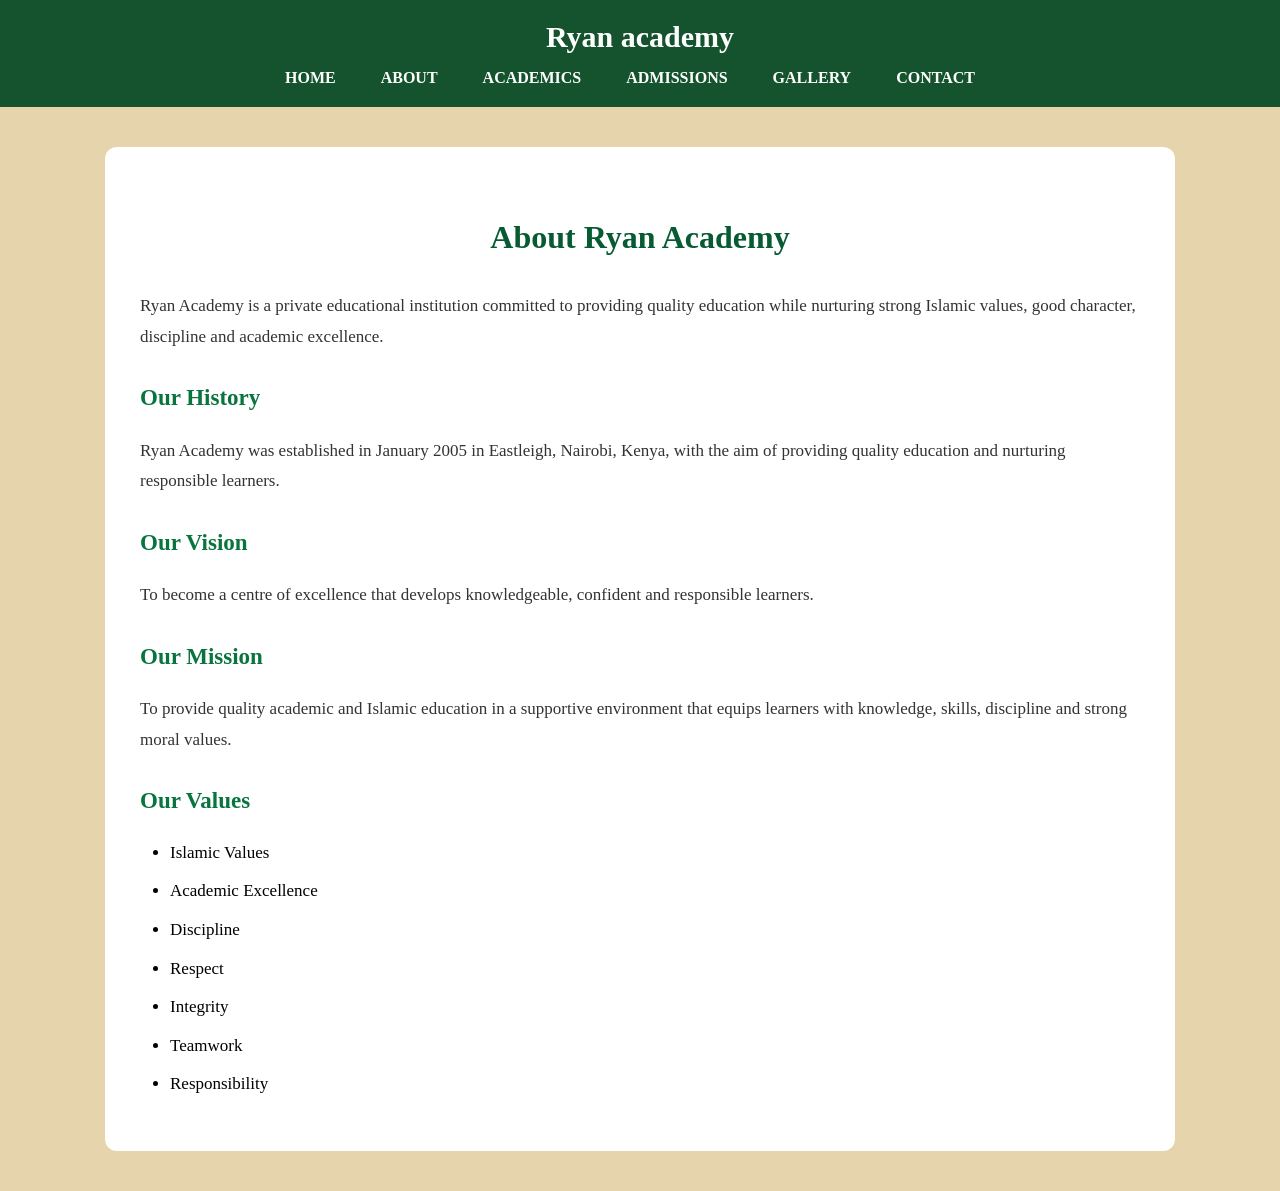
<file: about.html>
<!DOCTYPE html>
<html lang="en">
<head>
    <meta charset="UTF-8">
    <meta name="viewport" content="width=device-width, initial-scale=1.0">
    <title>About Ryan Academy</title>
    <link rel="stylesheet" href="css/style.css">
</head>
<body>
    <header>
        <h1> Ryan academy</h1>
        <nav>
            <a href="index.html">HOME</a>
            <a href="about.html">ABOUT</a>
            <a href="academics.html">ACADEMICS</a>
            <a href="admissions.html">ADMISSIONS</a>
            <a href="gallery.html">GALLERY</a>
            <a href="contact.html">CONTACT</a>
            
        </nav>
    </header>
    <main>
<main>
    <section class="about-content">

        <h1>About Ryan Academy</h1>

        <p>
            Ryan Academy is a private educational institution
            committed to providing quality education while
            nurturing strong Islamic values, good character,
            discipline and academic excellence.
        </p>

        <h2>Our History</h2>

        <p>
            Ryan Academy was established in January 2005
            in Eastleigh, Nairobi, Kenya, with the aim of
            providing quality education and nurturing
            responsible learners.
        </p>

        <h2>Our Vision</h2>

        <p>
            To become a centre of excellence that develops
            knowledgeable, confident and responsible learners.
        </p>

        <h2>Our Mission</h2>

        <p>
            To provide quality academic and Islamic education
            in a supportive environment that equips learners
            with knowledge, skills, discipline and strong
            moral values.
        </p>

        <h2>Our Values</h2>

        <ul>
            <li>Islamic Values</li>
            <li>Academic Excellence</li>
            <li>Discipline</li>
            <li>Respect</li>
            <li>Integrity</li>
            <li>Teamwork</li>
            <li>Responsibility</li>
        </ul>

    </section>
</main>

        </section>
    </main>

</body>
</html>
</file>
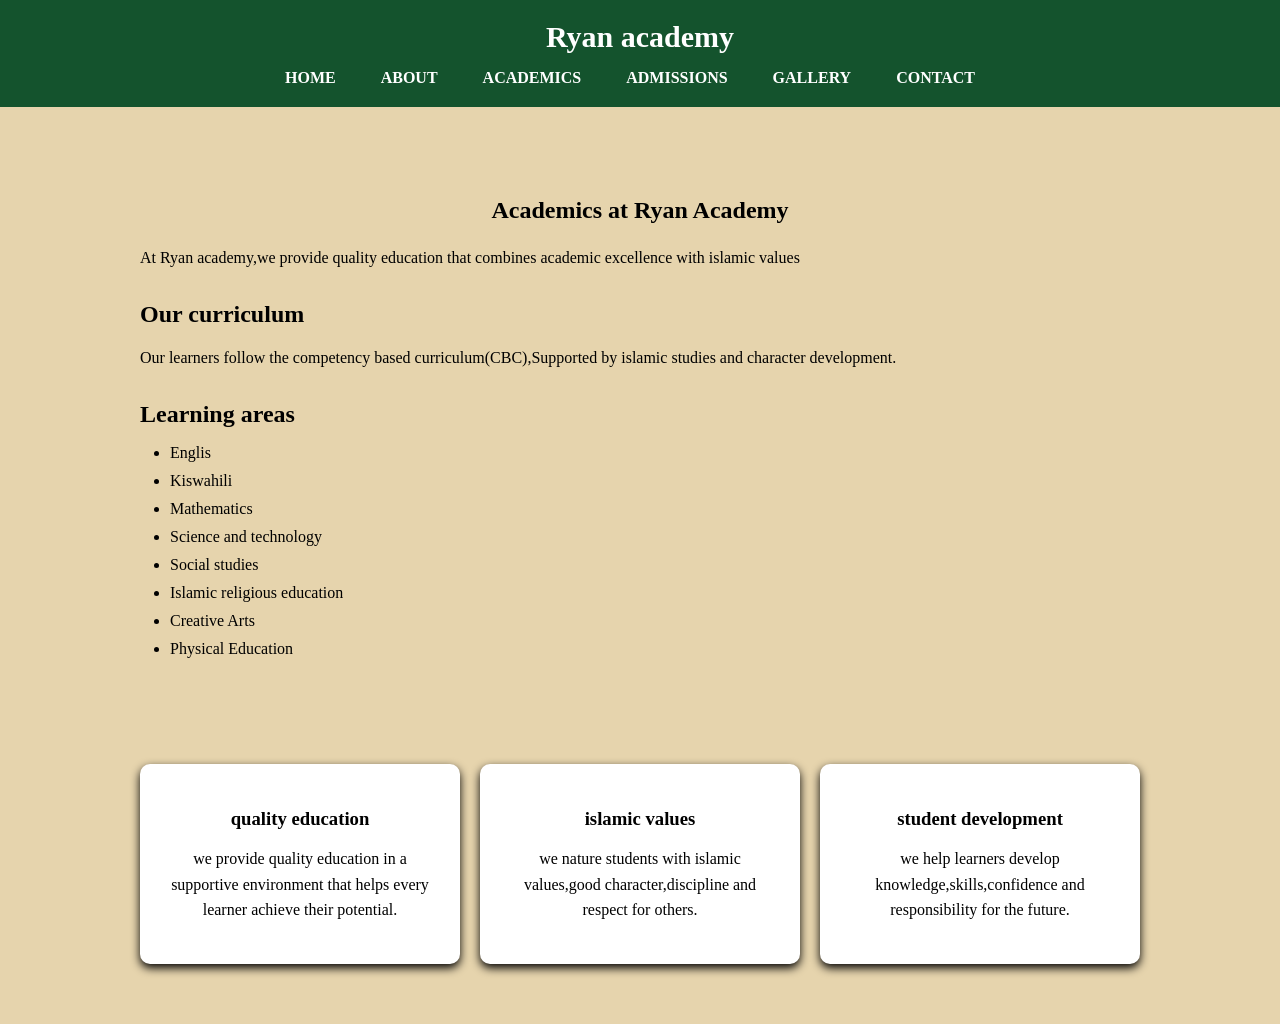
<file: academics.html>
<!DOCTYPE html>
<html lang="en">
<head>
    <meta charset="UTF-8">
    <meta name="viewport" content="width=device-width, initial-scale=1.0">
    <title>Ryan academy</title>
    <link rel="stylesheet" href="css/style.css">
</head>
<body>
    <header>
        <h1> Ryan academy</h1>
        <nav>
            <a href="index.html">HOME</a>
            <a href="about.html">ABOUT</a>
            <a href="academics.html">ACADEMICS</a>
            <a href="admissions.html">ADMISSIONS</a>
            <a href="gallery.html">GALLERY</a>
            <a href="contact.html">CONTACT</a>
            
        </nav>
    </header>
    <main>
        <section class="academic-content">
            <h1> Academics at Ryan Academy</h1>
            <p>
                At Ryan academy,we provide quality education that combines academic excellence with islamic values
            </p>
            <h2>Our curriculum</h2>
            <p>
                Our learners follow the competency based curriculum(CBC),Supported by islamic studies and character development.
            </p>
            <h2>Learning areas</h2>
            <ul>
                <li>Englis</li>
                <li>Kiswahili</li>
                <li>Mathematics</li>
                <li>Science and technology</li>
                <li>Social studies</li>
                <li>Islamic religious education</li>
                <li>Creative Arts</li>
                <li>Physical Education</li>
            </ul>
        </section>
        <section class="academic-features">
            <div class="academic-card">
                <h3>quality education</h3>
                <p>
                    we provide quality education in a supportive environment that helps every learner achieve their potential.
                </p>
            </div>
            <div class="academic-card">
                <h3>islamic values</h3>
                <p>
                    we nature students with islamic values,good character,discipline and respect for others.
                </p>
            </div>
            <div class="academic-card">
                <h3>student development</h3>
                <p>
                    we help learners develop knowledge,skills,confidence and responsibility for the future.
                </p>   
            </div>
        </section>
    </main>           
        </section>
    </main>
</body>
</html>
</file>
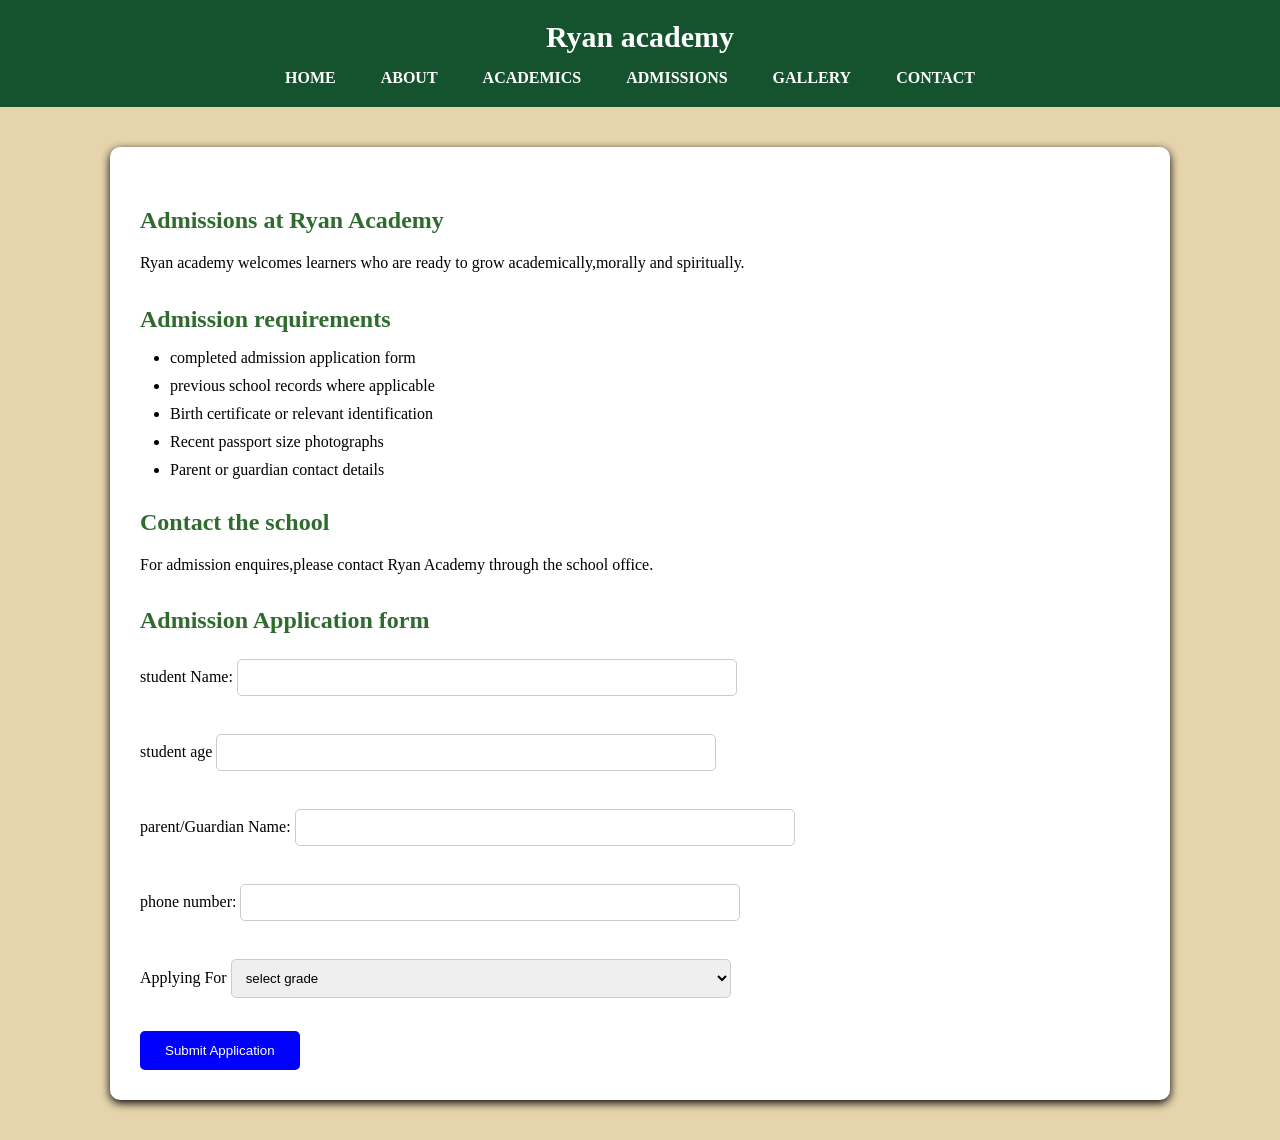
<file: admissions.html>
<!DOCTYPE html>
<html lang="en">
<head>
    <meta charset="UTF-8">
    <meta name="viewport" content="width=device-width, initial-scale=1.0">
    <title>Admissions-Ryan Academy</title>
    <link rel="stylesheet" href="css/style.css">
</head>
<body>
    <header>
        <h1> Ryan academy</h1>
        <nav>
            <a href="index.html">HOME</a>
            <a href="about.html">ABOUT</a>
            <a href="academics.html">ACADEMICS</a>
            <a href="admissions.html">ADMISSIONS</a>
            <a href="gallery.html">GALLERY</a>
            <a href="contact.html">CONTACT</a>
            
        </nav>
    </header>
    <main>
        <section class="admissions-content">
            <h2>Admissions at Ryan Academy</h2>
            <p>
                Ryan academy welcomes learners who are ready to grow academically,morally and spiritually.
            </p>
            <h2>Admission requirements</h2>
            <ul>
                <li>completed admission application form</li>
                <li>previous school records where applicable</li>
                <li>Birth certificate or relevant identification</li>
                <li>Recent passport size photographs</li>
                <li>Parent or guardian contact details</li>
            </ul>
            <h2>Contact the school</h2>
            <p>
                For admission enquires,please contact Ryan Academy through the school office.
            </p>
            <h2> Admission Application  form</h2>
            <form id="admissionForm">
            <label for="studentName">student Name:</label>
            <input type="text" id="studentName" required>
            <br><br>
            <label for="studentAge">student age</label>
            <input type="number" id="studentAge"  required>
            <br><br>
            <label for="parentName">parent/Guardian Name:</label>
            <input type="text"  id="parentName" required>
            <br><br>
            <label for="phone">phone number:</label>
            <input type="tel" id="phone" required>
            <br><br>
            <label for="grade">Applying For</label>
            <select id="grade" required>
                <option value="">select grade</option>
                <option value="pre-school">pre-school</option>
                <option value="Grade 1">grade 1</option>
                <option value="Grade 2">grade 2</option>
                <option value="Grade 3">grade 3</option>
                <option value="Grade 4">grade 4</option>
                <option value="Grade 5">grade 5</option>
                <option value="Grade 6">grade 6</option>
                <option value="Grade 7">grade 7</option>
                <option value="Grade 8">grade 8</option>
                <option value="Grade 9">grade 9</option>

</select>
        
        <br><br>
        <button type="submit">Submit Application</button>
    </form>
    <p id="formMessage" style="display: none;"></p>        
        
</select>
        
    <script src="script.js"></script>
</file>
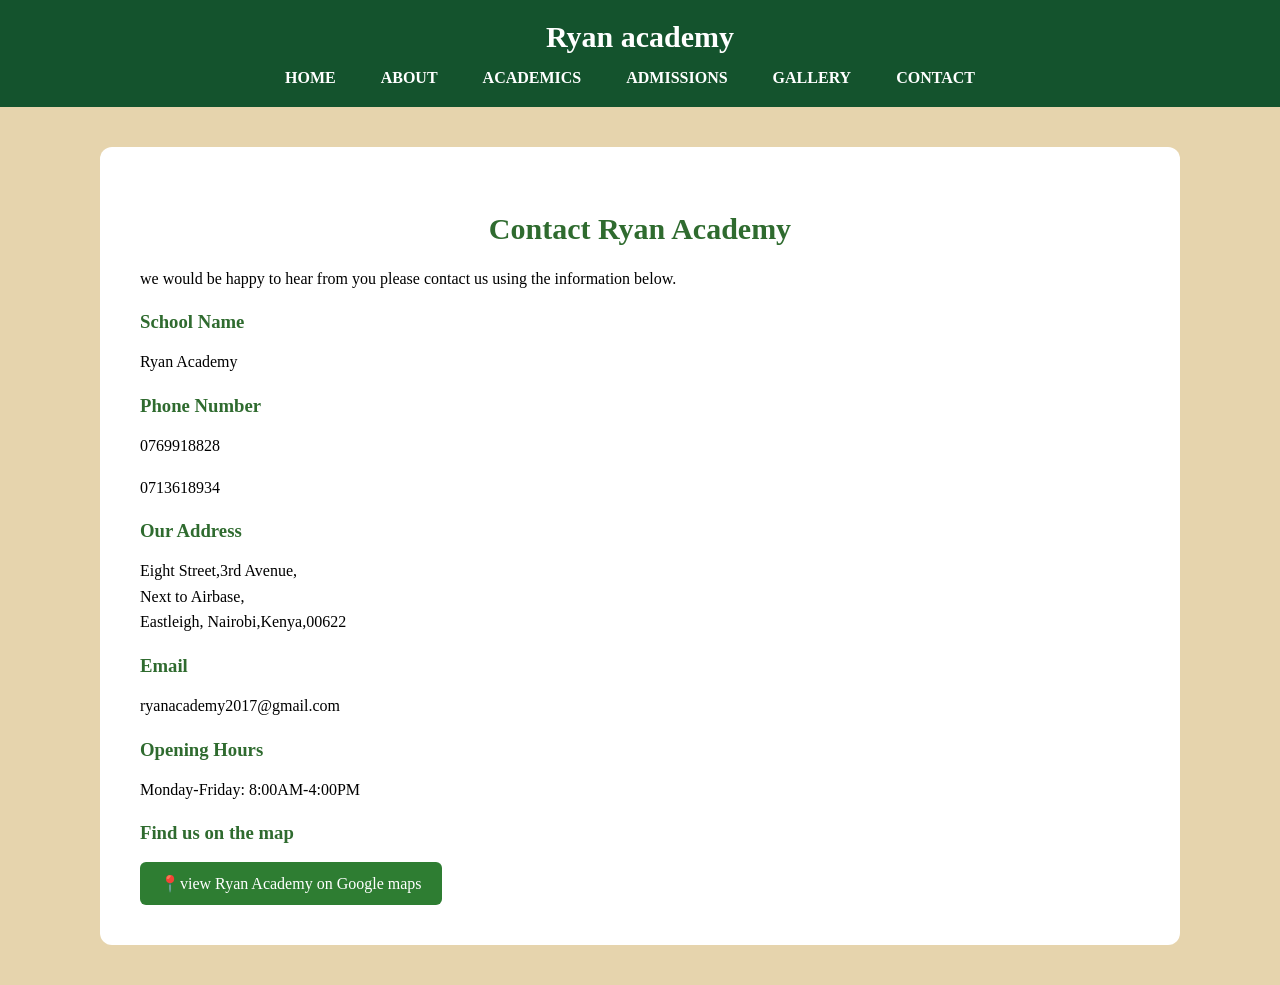
<file: contact.html>
<!DOCTYPE html>
<html lang="en">
<head>
    <meta charset="UTF-8">
    <meta name="viewport" content="width=device-width, initial-scale=1.0">
    <title>Ryan academy</title>
    <link rel="stylesheet" href="css/style.css">
</head>
<body>
    <header>
        <h1> Ryan academy</h1>
        <nav>
            <a href="index.html">HOME</a>
            <a href="about.html">ABOUT</a>
            <a href="academics.html">ACADEMICS</a>
            <a href="admissions.html">ADMISSIONS</a>
            <a href="gallery.html">GALLERY</a>
            <a href="contact.html">CONTACT</a>
            
        </nav>
    </header>
    <main>
        <section class="contact-content">
            <h2>Contact Ryan Academy</h2>
            <p>we would be happy to hear from you please contact us using the information below.</p>
            <h3>School Name</h3>
            <p>Ryan Academy</p>
            <h3>Phone Number</h3>
            <p>0769918828</p>
            <p>0713618934</p>
            <h3> Our  Address</h3>
            <p>Eight Street,3rd Avenue,<br>Next to Airbase, <br>Eastleigh, Nairobi,Kenya,00622</p>
            <h3>Email</h3>
            <p>ryanacademy2017@gmail.com</p>
            
            <h3>Opening Hours</h3>
            <P>Monday-Friday: 8:00AM-4:00PM</P>
            <h3>Find us on the map</h3>
            <a
            href="http://www.google.com/maps/search/?api=1&query=Ryan+Academy+Eastleigh+Nairobi"
            target="_blank"
            class="map-button">

            📍view Ryan Academy on Google maps
        </a>

        </section>

        </main>

        </body>
        </html>
</file>
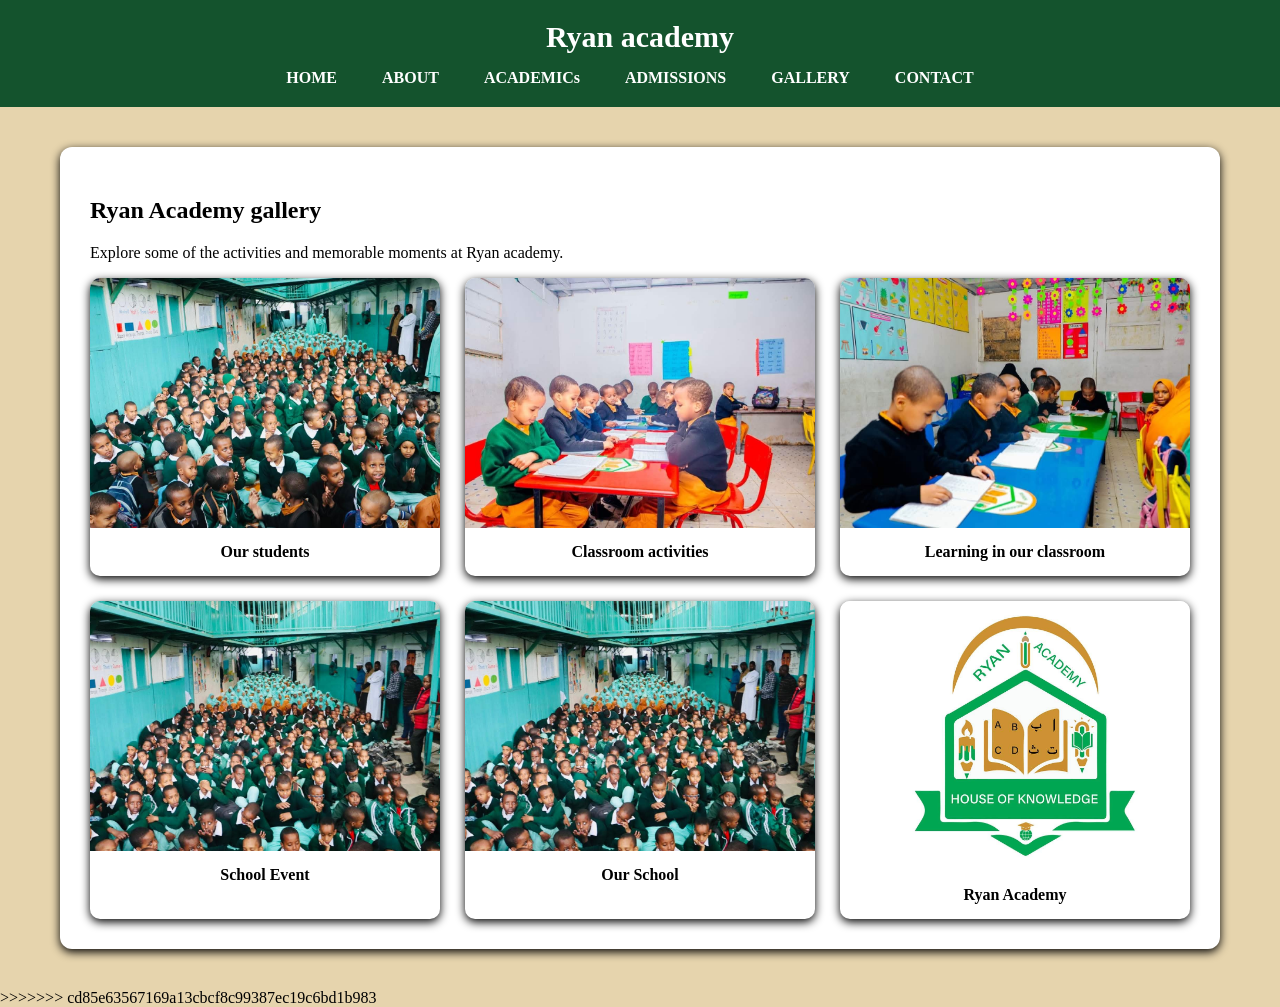
<file: gallery.html>
<!DOCTYPE html>
<html lang="en">
<head>
    <meta charset="UTF-8">
    <meta name="viewport" content="width=device-width, initial-scale=1.0">
    <title>Gallery-Ryan Academy</title>
    <link rel="stylesheet" href="css/style.css">
</head>
<body>
    <header>
        <h1> Ryan academy</h1>
        <nav>
            <a href="index.html">HOME</a>
            <a href="about.html">ABOUT</a>
            <a href="academics.html">ACADEMICs</a>
            <a href="admissions.html">ADMISSIONS</a>
            <a href="gallery.html">GALLERY</a>
            <a href="contact.html">CONTACT</a>
            
        </nav>
    </header>
    <main>
        <section class="gallery-content">
            <h2>Ryan Academy gallery</h2>
            <p>
                Explore some of the activities and memorable moments at Ryan academy.
            </p>
            <div class="gallery-grid">


            
            <div class="gallery-item">
                <img src="Images/Students.jpeg" alt="Ryan Academy students"
                class="gallery-image">
                <p>
                    Our students

                </p>
                  
            </div>
            <div class="gallery-item">
                <img src="Images/Classroom2.jpeg" alt="Ryan Academy classroom"
                class="gallery-image">

                <p>Classroom activities

                </p>

            </div>
            <div class="gallery-item">
                <img src="Images/classroom1.jpeg" alt="Ryan Academy Classroom"
                class="gallery-image">
                <p>Learning in our classroom</p>

            </div>
            <div class="gallery-item">
                <img src="Images/Event.jpeg" alt="Ryan Academy Event"
                class="gallery-image">
                <p>School Event</p>

            </div>
            <div class="gallery-item">
                <img src="Images/Event.jpeg" alt="Ryan Academy school building"
                class="gallery-image">
                <p>Our School</p>

            </div>
            <div class="gallery-item">
                <img class="logo-image" src="Images/School.jpeg" alt="Ryan Academy logo"
                class="gallery-image">
                <p>Ryan Academy</p>

            </div>

        </section>
        
        
    </main>
    <script src="script.js"></script> 

    </body>

        
        
    </main>
    <script src="script.js"></script> 

    </body>
>>>>>>> cd85e63567169a13cbcf8c99387ec19c6bd1b983
    </html>
</file>
<file: css/style.css>
body {
    margin: 0;
    font-family: 'Times New Roman', Times, serif;
    background: rgb(230, 212, 173);


}

header {
    background-color: #14532d;
    color: white;
    text-align: center;
    background: yellowgreen;
    padding: 20px;
    position: relative;
}
.school-logo {
    position: absolute;
    left: 30px;
    top: 15px;
    width: 70px;
    height: 70px;
    object-fit: contain;
}

nav a {
    color: white;
    text-decoration: none;
    margin-right: 20px;
}

#hero-img {
    background-image: url("../Images/event.jpeg");
    background-size: cover;
    background-position: center;
    background-repeat: no-repeat;
    position: relative;
    height: 400px;
}

.hero {
    position: relative;
    z-index: 1;
    color: white;
    text-align: center;
    padding: 100px 20px;
    
    
    
}

.hero h2 {
    font-size: 42px;
    margin-bottom: 15px;

}

.hero p {
    font-size: 18px;
    margin-bottom: 25px;

}
.hero .btn{
    display: inline-block;
    background-color: #14532d;
    color: white;
    padding: 12px 25px;
    text-decoration: none;
    border-radius: 5px;
    font-weight: bold;

}

.btn {
    background: blue;
    color: yellow;
    text-decoration: none;
    padding: 15px 35px;
    border-radius: 8px;
    font-weight: bold;

}

.features {
    display: flex;
    justify-content: center;
    gap: 20px;
    flex-wrap: wrap;
    padding: 50px;
}

.btn


.card {
    width: 220px;
    background: blue;
    padding: 25px;
    border-radius: 10px;
    text-align: center;
    box-shadow: 0 5px 10px rgba(0, 0, 0, .2);

}



   .academic-content{
    max-width: 1000px;
    margin: 40px auto;
    padding: 30px;

}
     .academic-content h1{
        text-align: center;
        margin-bottom: 20px;

}
.academic-content h2 {
    margin-top: 30px;
    margin-bottom: 10px;

}
.academic-content p {
    line-height: 1.7;
    margin-bottom: 15px;


}
.academic-content ul {
    padding-left: 30px;


}
.academic-content li {
    margin-bottom: 10px;
}
.academic-features{
    max-width: 1000px;
    margin: 40px auto;
    padding: 20px;
    display: flex;
    gap: 20px;
}
.academic-card{
    flex: 1;
    padding:  25px;
    background-color: white;
    border-radius: 10px;
    box-shadow: 0 4px 10px;
    text-align: center;
}
.academic-card h3{
    margin-bottom: 15px;
}
.academic-card p{
    line-height: 1.6;
}
.about-content {
    max-width: 1000px;
    margin: 40px auto;
    padding: 35px;
    background-color: #ffffff;
    border-radius: 12px;
    line-height: 1.8;
}

.about-content h1 {
    text-align: center;
    color: #075b32;
    font-size: 32px;
    margin-bottom: 25px;
}

.about-content h2 {
    color: #08743e;
    font-size: 23px;
    margin-top: 25px;
    margin-bottom: 10px;
}

.about-content p {
    font-size: 17px;
    color: #333333;
    margin-bottom: 15px;
}

.about-content ul {
    padding-left: 30px;
}

.about-content li {
    font-size: 17px;
    margin-bottom: 8px;
}

/* Mobile responsive design */

@media (max-width: 768px) {
    .about-content {
        margin: 15px;
        padding: 15px;
    }

    .about-content h1 {
        font-size: 26px;
    }
    .about-content {
    box-shadow: 0 4px 15px rgba(0, 0, 0, 0.12);
}

.about-content p {
    font-size: 18px;
    line-height: 1.8;
}

.about-content h1 {
    font-size: 32px;
    color: #075b32;
}

.about-content h2 {
    font-size: 23px;
    color: #08743e;
    margin-top: 30px;
}
}
.gallery-content {
    max-width: 1100px;
    margin: 40px auto;
    padding: 30px;
    background-color: white;
    border-radius: 12px;
    box-shadow: 0 3px 10px; 
    

}
.gallery-grid{
    display: grid;
    grid-template-columns: repeat(3,1fr);
    gap: 25px;

   .gallery-item{
    background-color: white;
    border-radius: 10px;
    overflow: hidden;
    box-shadow: 0 3px 10px; rgba (0,0,0,0.15);
    width: 100%;
   }


}
.gallery-item img{
    width: 100%;
    height: 250px;
    object-fit: cover;
    display: block;
}
.gallery-item p{
    padding: 15px;
    margin: 0;
    text-align: center;
    font-size: 16px;
    font-weight: bold;
}
/*contact page*/
.contact-content{
    max-width: 1000px;
    margin: 40px auto;
    padding: 40px;
    background-color: white;
    border-radius: 12px;
    box-shadow: 0 3px 10px
    rgba (0,0,0,0.15);
}
.contact-content h2{
    text-align: center;
    font-size: 30px;
    color: #2f6b2f;
    margin-bottom: 20px;
}
.contact-content h3 {
    color: #2f6b2f;
    margin-top: 20px;
    margin-bottom:  8px;
}
.contact-content p {
    font-size: 16px;
    line-height: 1.6;
    margin-bottom: 10px;
}
.contact-content iframe {
    width: 100%;
    height: 350px;
    border: 0;
    border-radius: 10px;
    margin-top: 20px;
}

.admissions-content{
    max-width: 1000px;
    margin: 40px auto;
    padding: 30px;
    background-color: white;
    border-radius: 10px;
    box-shadow: 0 3px 10px;
    

}

 .admissions-content h1{
    text-align: center;
    color: #2f6b2f;
    margin-bottom: 20px;
}

.admissions-content h2{
    color: #2f6b2f;
    margin-top: 30px;
    margin-bottom: 10px;
}

.admissions-content p {
    font-size: 16px;
    line-height: 1.6;
    margin-bottom: 15px;
}

.admissions-content ul {
    padding-left: 30px;
}

.admissions-content li {
    margin-bottom: 10px;
}

.admissions-content form {
    margin-top: 20px;
}

.admissions-content input ,
.admissions-content select {
    width: 100%;
    max-width: 500px;
    padding: 10px;
    margin-top: 5px;
    margin-bottom: 15px;
    border: 1px solid #ccc;
    border-radius: 5px ;
    box-sizing: border-box;
}

.admissions-content button {
    background-color: blue;
    color: white;
    padding: 12px 25px;
    border: none;
    border-radius: 5px;
    cursor: pointer;
}

header {
background-color: #14532d;
color: white;
padding: 20px;
text-align:center;
}

header h1 {
    margin: 0 0 15px;
    font-size: 30px;
}
nav {
    display: flex;
    justify-content: center;
    gap: 25px;
    flex-wrap: wrap;
}
nav a {
    color: white;
    text-decoration: none;
    font-weight: bold;
}
nav a:hover {
    text-decoration: underline;
}
#overlay {
    position: absolute;
    top: 0;
    left: 0;
    width: 100%;
    height: 400px;
    background-color: rgba(0, 0, 0, 0.35);
}

@media (max-width: 768px) {
    .gallery-grid{
        grid-template-columns: repeat(2,1fr);
        gap: 15px;
    }
    .gallery-content{
        margin: 20px 10px;
        padding: 20px;
    }
    .gallery-item img {
        height: 200px;
    }
}
@media (max-width: 500px) {
    .gallery-grid{
        grid-template-columns: 1fr;
    }
    .gallery-item img {
        height: 220px;
    }
}

.logo-image {
    object-fit: contain ! important;
    background-color: white;
    padding: 10px;
}
.map-button {
    display: inline-block;
    padding: 12px 20px;
    background-color: #2e7d32;
    color: white;
    text-decoration: none;
    border-radius: 6px;
    margin-top: 10px;
}
.map-button:hover{
    background-color: #1b5e20;
}

.gallery-image{
    cursor: pointer;
    transition: transform 0.3s ease;
}
.gallery-image:hover {
    transform: scale(1.5);
}
.menu-button{
    display: none;
    font-size: 28px;
    background: none;
    border: none;
    cursor: pointer;
}
.nav-link{
    display: flex;
    gap: 20px;
}
@media(max-width:768px) {
    .menu-button{
        display: block;
    }
    .nav-link{
        display: none;
        flex-direction: column;
        gap: 10px;
        margin-top: 10px;
    }
    .nav-link.show {
        display: flex;
    }
    .nav-link a{
        display: block;
        padding: 10px;
    }
}

@media (max-width: 768px) {

    .menu-button {
        display: block;
        background: none;
        border: none;
        color: white;
        font-size: 28px;
        cursor: pointer;
    }

    .nav-links {
        display: none;
        flex-direction: column;
        width: 100%;
        text-align: center;
    }

    .nav-links.show {
        display: flex;
    }
}

@media (max-width: 768px) {

    .menu-button {
        display: block !important;
        background: none;
        border: none;
        color: white;
        font-size: 28px;
        cursor: pointer;
        padding: 5px 10px;
    }

    .nav-links {
        display: none !important;
        flex-direction: column;
        width: 100%;
        text-align: center;
    }

    .nav-links.show {
        display: flex !important;
    }
}
</file>
